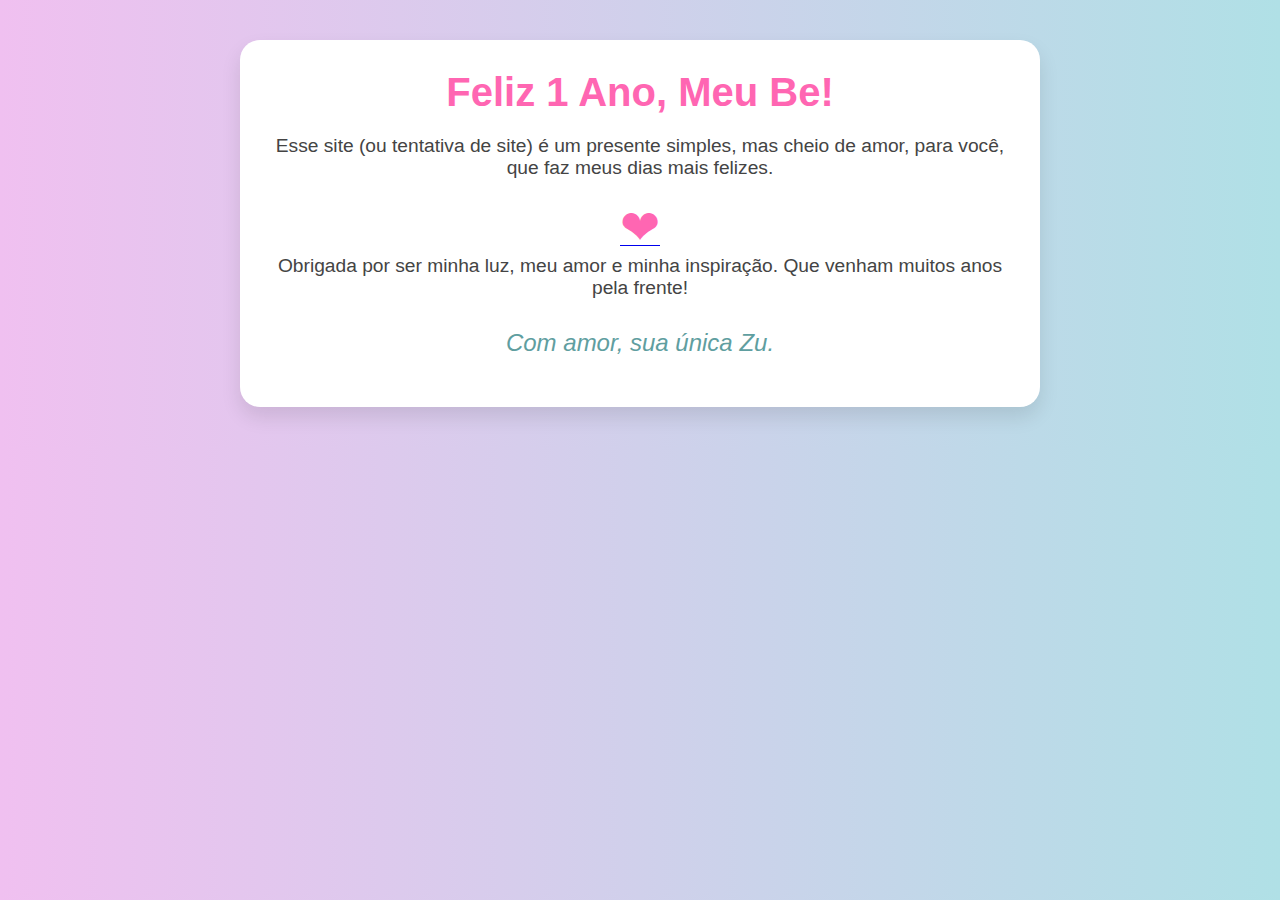
<file: index.html>
<!DOCTYPE html>
<html lang="pt-BR">
<head>
    <meta charset="UTF-8">
    <meta name="viewport" content="width=device-width, initial-scale=1.0">
    <title>Feliz 1 Ano, Meu Be!</title>
    <link rel="stylesheet" href="styles.css">
</head>
<body>
    <div class="container">
        <header>
            <h1>Feliz 1 Ano, Meu Be!</h1>
        </header>
        <main>
            <p>Esse site (ou tentativa de site) é um presente simples, mas cheio de amor, para você, que faz meus dias mais felizes.</p>
            <a href="explore.html" class="heart-link">
            <div class="heart">
                <span>❤</span>
            </div>
        </a>
        
            <p>Obrigada por ser minha luz, meu amor e minha inspiração. Que venham muitos anos pela frente!</p>
            <p class="signature">Com amor, sua única Zu.</p>
        </main>
    </div>
</body>
</html>
</file>
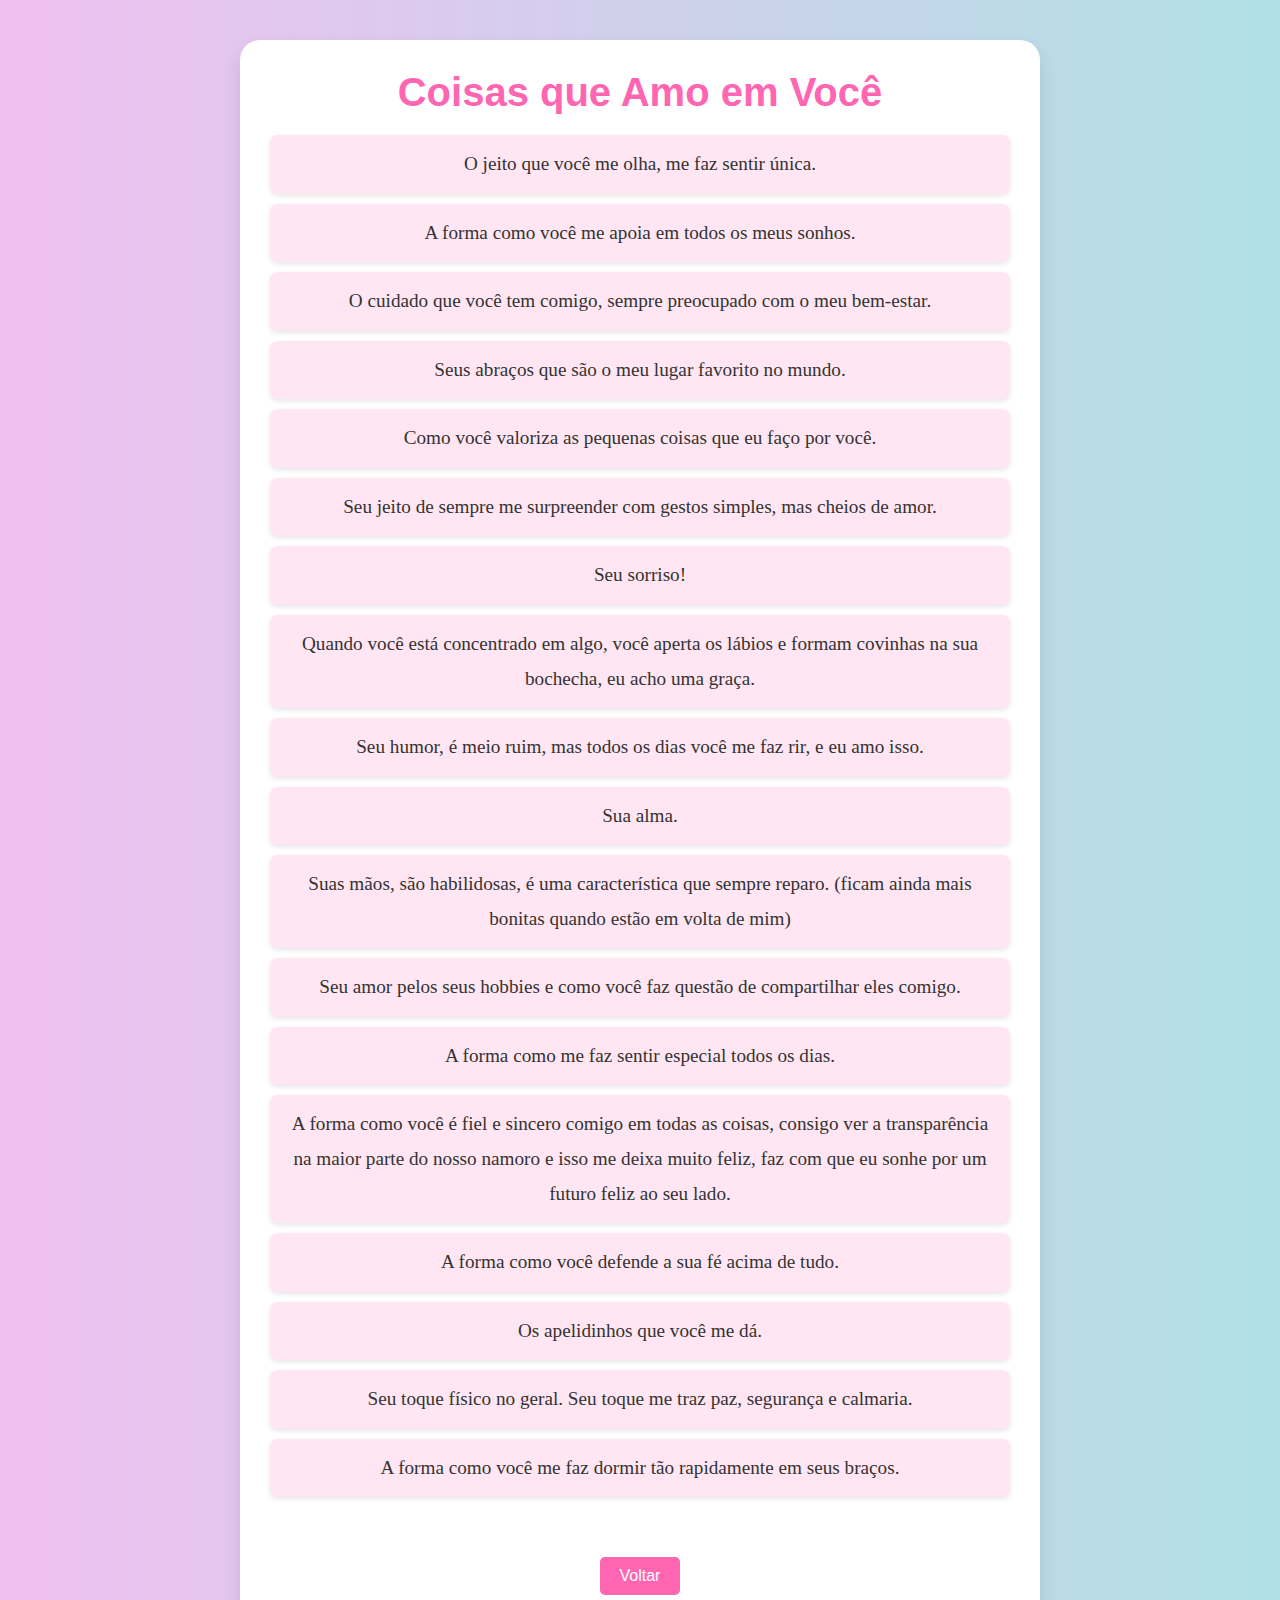
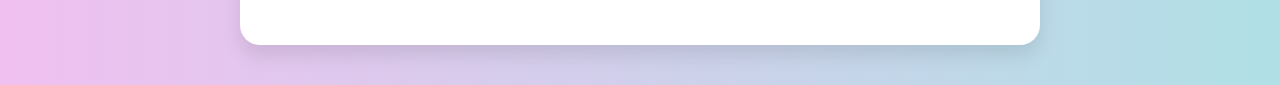
<file: coisas.html>
<!DOCTYPE html>
<html lang="pt-BR">
<head>
    <meta charset="UTF-8">
    <meta name="viewport" content="width=device-width, initial-scale=1.0">
    <title>Coisas que Amo em Você</title>
    <link rel="stylesheet" href="styles.css">
</head>
<body>
    <div class="container">
        <header>
            <h1>Coisas que Amo em Você</h1>
        </header>
        <main>
            <div class="list-container">
                <ul class="love-list">
                    <li>O jeito que você me olha, me faz sentir única.</li>
                    <li>A forma como você me apoia em todos os meus sonhos.</li>
                    <li>O cuidado que você tem comigo, sempre preocupado com o meu bem-estar.</li>
                    <li>Seus abraços que são o meu lugar favorito no mundo.</li>
                    <li>Como você valoriza as pequenas coisas que eu faço por você.</li>
                    <li>Seu jeito de sempre me surpreender com gestos simples, mas cheios de amor.</li>
                    <li>Seu sorriso!</li>
                    <li>Quando você está concentrado em algo, você aperta os lábios e formam covinhas na sua bochecha, eu acho uma graça.</li>
                    <li>Seu humor, é meio ruim, mas todos os dias você me faz rir, e eu amo isso.</li>
                    <li>Sua alma.</li>
                    <li>Suas mãos, são habilidosas, é uma característica que sempre reparo. (ficam ainda mais bonitas quando estão em volta de mim)</li>
                    <li>Seu amor pelos seus hobbies e como você faz questão de compartilhar eles comigo.</li>
                    <li>A forma como me faz sentir especial todos os dias.</li>
                    <li>A forma como você é fiel e sincero comigo em todas as coisas, consigo ver a transparência na maior parte do nosso namoro e isso me deixa muito feliz, faz com que eu sonhe por um futuro feliz ao seu lado.</li>
                    <li>A forma como você defende a sua fé acima de tudo.</li>
                    <li>Os apelidinhos que você me dá.</li>
                    <li>Seu toque físico no geral. Seu toque me traz paz, segurança e calmaria.</li>
                    <li>A forma como você me faz dormir tão rapidamente em seus braços.</li>
                </ul>
            </div>
            <footer>
                <a href="explore.html" class="button">Voltar</a>
            </footer>
        </main>
    </div>
</body>
</html>
</file>
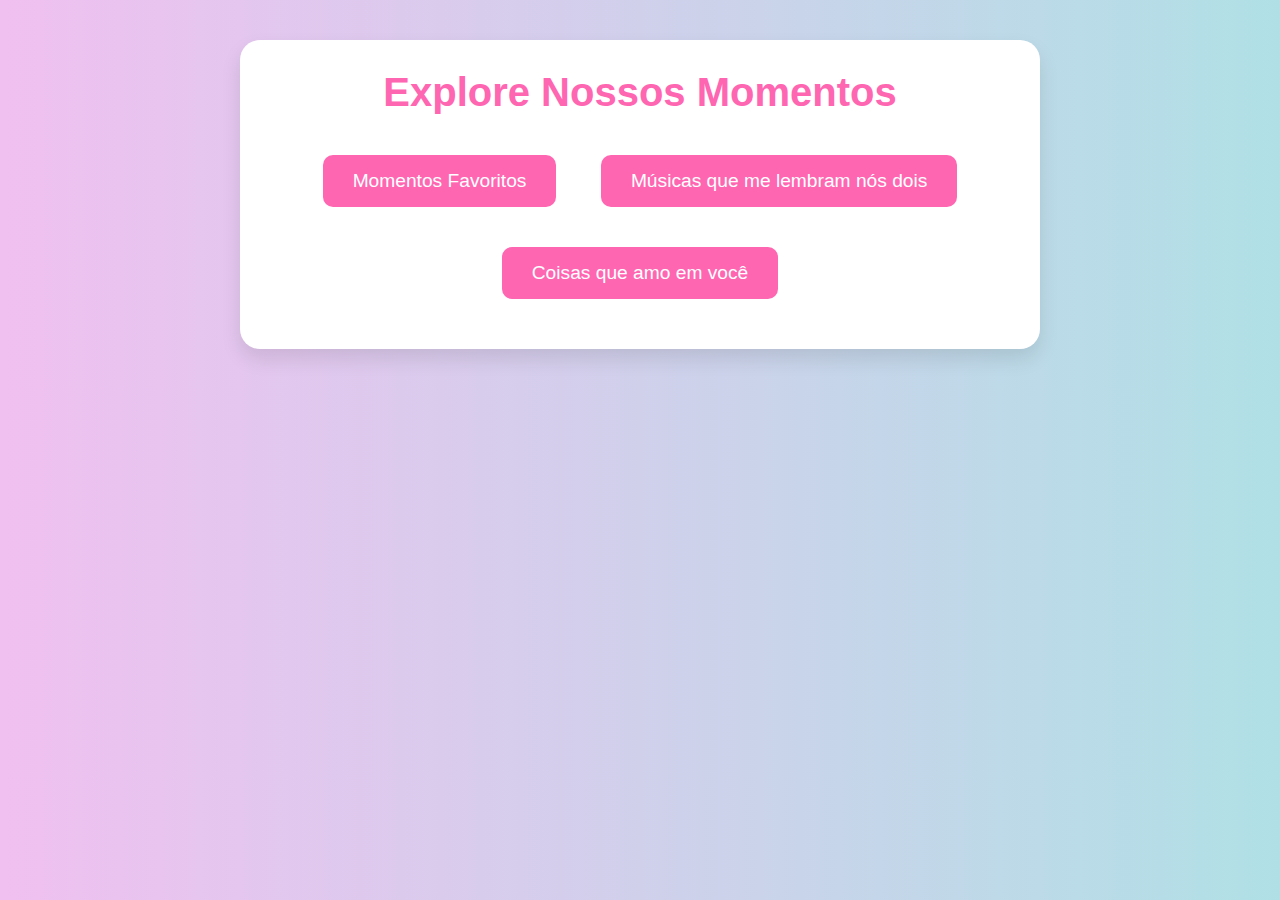
<file: explore.html>
<!DOCTYPE html>
<html lang="pt-BR">
<head>
    <meta charset="UTF-8">
    <meta name="viewport" content="width=device-width, initial-scale=1.0">
    <title>Explore Nossos Momentos</title>
    <link rel="stylesheet" href="styles.css">
</head>
<body>
    <div class="container">
        <header>
            <h1>Explore Nossos Momentos</h1>
        </header>
        <main>
            <div class="buttons">
                <a href="momentos1.html" class="button">Momentos Favoritos</a>
                <a href="musicas.html" class="button">Músicas que me lembram nós dois</a>
                <a href="coisas.html" class="button">Coisas que amo em você</a>
            </div>
        </main>
    </div>
</body>
</html>
</file>
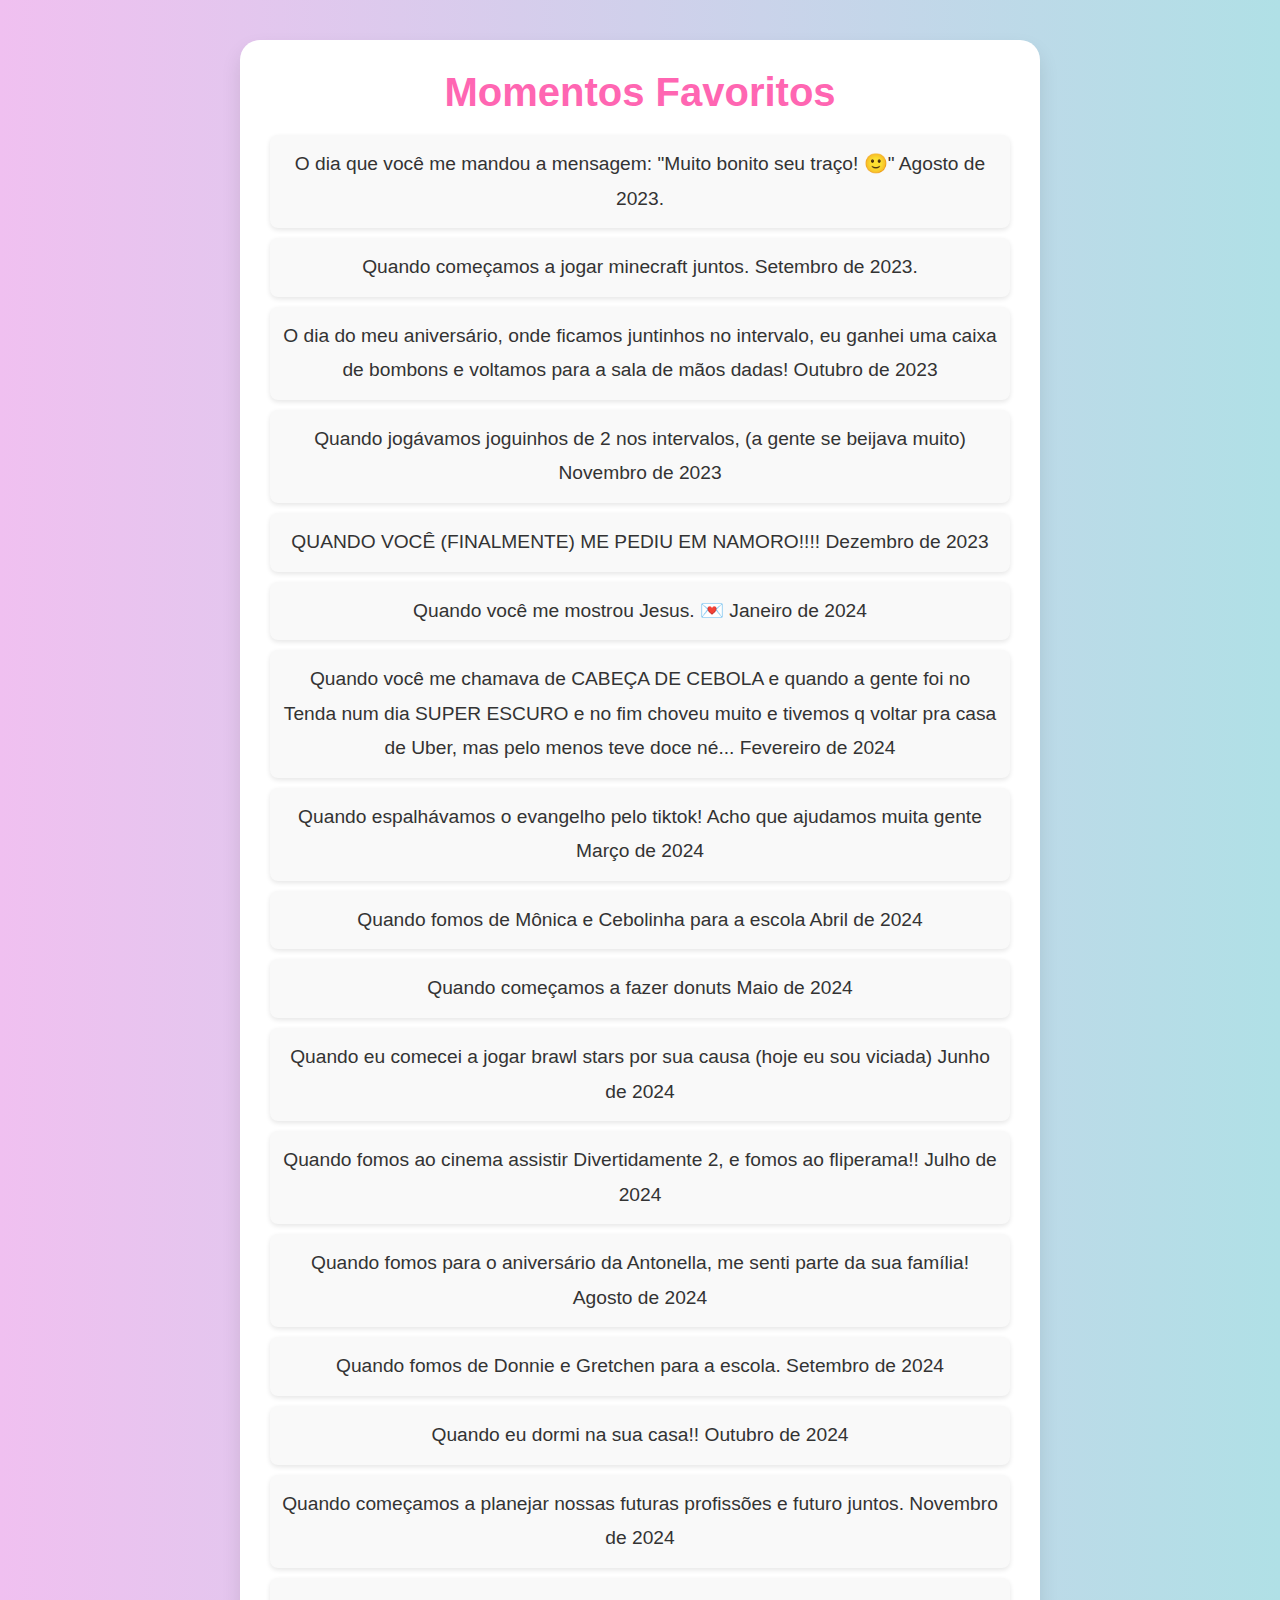
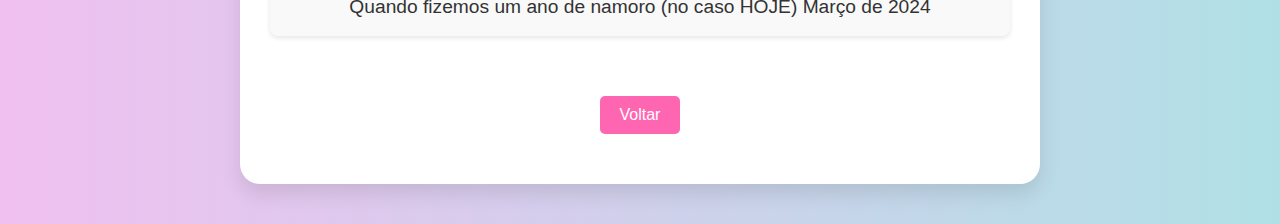
<file: momentos.html>
<!DOCTYPE html>
<html lang="pt-BR">
<head>
    <meta charset="UTF-8">
    <meta name="viewport" content="width=device-width, initial-scale=1.0">
    <title>Momentos Favoritos</title>
    <link rel="stylesheet" href="styles.css">
</head>
<body>
    <div class="container">
        <header>
            <h1>Momentos Favoritos</h1>
        </header>
        <main>
            <div class="list-container">
                <ul class="momentos-list">
                    <li>
                        O dia que você me mandou a mensagem: "Muito bonito seu traço! 🙂"
                        <span class="data">Agosto de 2023.</span>
                    </li>
                    <li>
                        Quando começamos a jogar minecraft juntos.
                        <span class="data">Setembro de 2023.</span>
                    </li>
                    <li>
                        O dia do meu aniversário, onde ficamos juntinhos no intervalo, eu ganhei uma caixa de bombons e voltamos para a sala de mãos dadas!
                        <span class="data">Outubro de 2023</span>
                    </li>
                    <li>
                        Quando jogávamos joguinhos de 2 nos intervalos, (a gente se beijava muito)
                        <span class="data">Novembro de 2023</span>
                    </li>
                    <li>
                        QUANDO VOCÊ (FINALMENTE) ME PEDIU EM NAMORO!!!!
                        <span class="data">Dezembro de 2023</span>
                    </li>
                    <li>
                        Quando você me mostrou Jesus. 💌
                        <span class="data">Janeiro de 2024</span>
                    </li>
                     <li>
                        Quando você me chamava de CABEÇA DE CEBOLA e quando a gente foi no Tenda num dia SUPER ESCURO e no fim choveu muito e tivemos q voltar pra casa de Uber, mas pelo menos teve doce né...
                        <span class="data">Fevereiro de 2024</span>
                    </li>
                    <li>
                        Quando espalhávamos o evangelho pelo tiktok! Acho que ajudamos muita gente
                        <span class="data">Março de 2024</span>
                    </li>
                    <li>
                        Quando fomos de Mônica e Cebolinha para a escola
                        <span class="data">Abril de 2024</span>
                    </li>
                    <li>
                        Quando começamos a fazer donuts
                        <span class="data">Maio de 2024</span>
                    </li>
                    <li>
                        Quando eu comecei a jogar brawl stars por sua causa (hoje eu sou viciada)
                        <span class="data">Junho de 2024</span>
                    </li>
                    <li>
                        Quando fomos ao cinema assistir Divertidamente 2, e fomos ao fliperama!!
                        <span class="data">Julho de 2024</span>
                    </li>
                    <li>
                        Quando fomos para o aniversário da Antonella, me senti parte da sua família!
                        <span class="data">Agosto de 2024</span>
                    </li>
                    <li>
                        Quando fomos de Donnie e Gretchen para a escola.
                        <span class="data">Setembro de 2024</span>
                    </li>
                    <li>
                        Quando eu dormi na sua casa!! 
                        <span class="data">Outubro de 2024</span>
                    </li>
                    <li>
                        Quando começamos a planejar nossas futuras profissões e futuro juntos.
                        <span class="data">Novembro de 2024</span>
                    </li>
                    <li>
                        Quando fizemos um ano de namoro (no caso HOJE)
                        <span class="data">Março de 2024</span>
                    </li>
                </ul>
            </div>
            <footer>
                <a href="explore.html" class="button">Voltar</a>
            </footer>
        </main>
    </div>
</body>
</html>
</file>
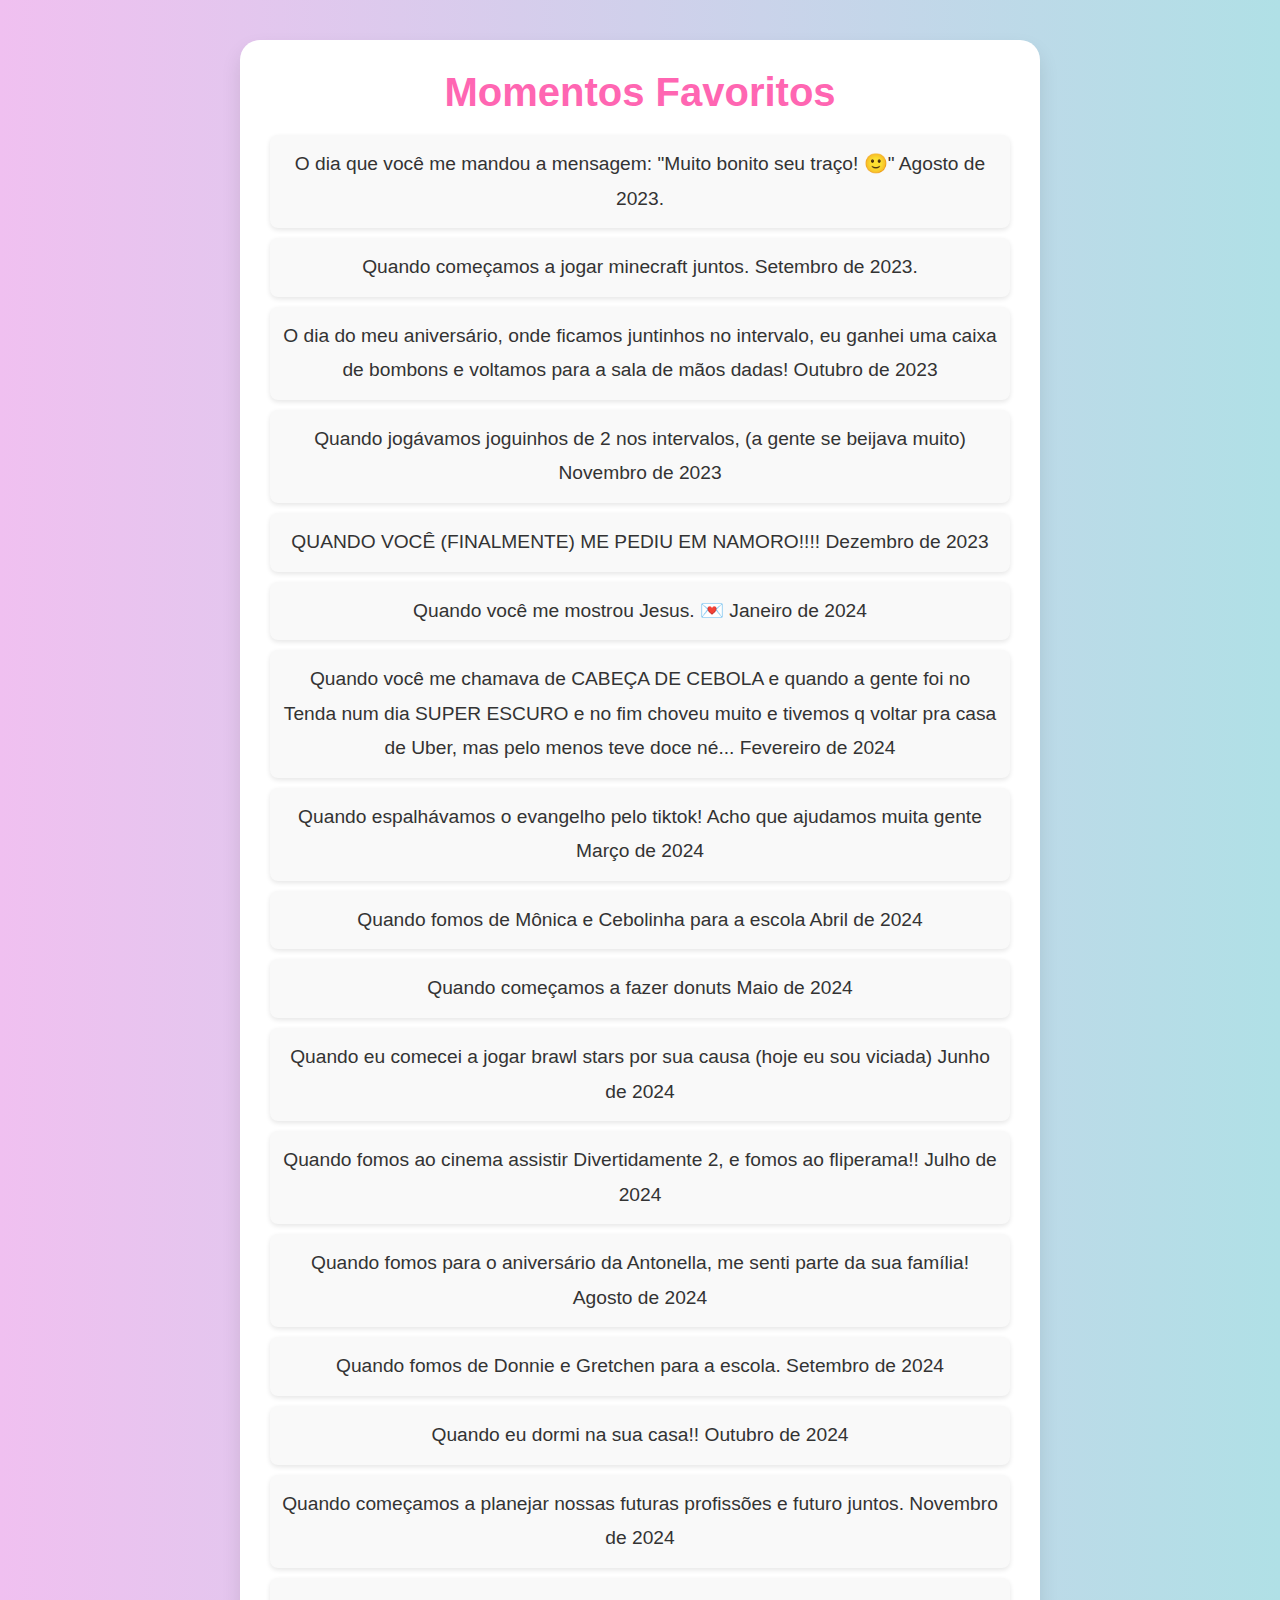
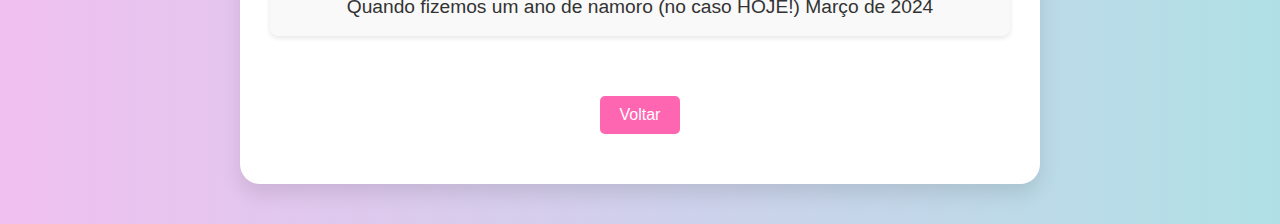
<file: momentos1.html>
<!DOCTYPE html>
<html lang="pt-BR">
<head>
    <meta charset="UTF-8">
    <meta name="viewport" content="width=device-width, initial-scale=1.0">
    <title>Momentos Favoritos</title>
    <link rel="stylesheet" href="styles.css">
</head>
<body>
    <div class="container">
        <header>
            <h1>Momentos Favoritos</h1>
        </header>
        <main>
            <div class="list-container">
                <ul class="momentos-list">
                    <li>
                        O dia que você me mandou a mensagem: "Muito bonito seu traço! 🙂"
                        <span class="data">Agosto de 2023.</span>
                    </li>
                    <li>
                        Quando começamos a jogar minecraft juntos.
                        <span class="data">Setembro de 2023.</span>
                    </li>
                    <li>
                        O dia do meu aniversário, onde ficamos juntinhos no intervalo, eu ganhei uma caixa de bombons e voltamos para a sala de mãos dadas!
                        <span class="data">Outubro de 2023</span>
                    </li>
                    <li>
                        Quando jogávamos joguinhos de 2 nos intervalos, (a gente se beijava muito)
                        <span class="data">Novembro de 2023</span>
                    </li>
                    <li>
                        QUANDO VOCÊ (FINALMENTE) ME PEDIU EM NAMORO!!!!
                        <span class="data">Dezembro de 2023</span>
                    </li>
                    <li>
                        Quando você me mostrou Jesus. 💌
                        <span class="data">Janeiro de 2024</span>
                    </li>
                     <li>
                        Quando você me chamava de CABEÇA DE CEBOLA e quando a gente foi no Tenda num dia SUPER ESCURO e no fim choveu muito e tivemos q voltar pra casa de Uber, mas pelo menos teve doce né...
                        <span class="data">Fevereiro de 2024</span>
                    </li>
                    <li>
                        Quando espalhávamos o evangelho pelo tiktok! Acho que ajudamos muita gente
                        <span class="data">Março de 2024</span>
                    </li>
                    <li>
                        Quando fomos de Mônica e Cebolinha para a escola
                        <span class="data">Abril de 2024</span>
                    </li>
                    <li>
                        Quando começamos a fazer donuts
                        <span class="data">Maio de 2024</span>
                    </li>
                    <li>
                        Quando eu comecei a jogar brawl stars por sua causa (hoje eu sou viciada)
                        <span class="data">Junho de 2024</span>
                    </li>
                    <li>
                        Quando fomos ao cinema assistir Divertidamente 2, e fomos ao fliperama!!
                        <span class="data">Julho de 2024</span>
                    </li>
                    <li>
                        Quando fomos para o aniversário da Antonella, me senti parte da sua família!
                        <span class="data">Agosto de 2024</span>
                    </li>
                    <li>
                        Quando fomos de Donnie e Gretchen para a escola.
                        <span class="data">Setembro de 2024</span>
                    </li>
                    <li>
                        Quando eu dormi na sua casa!! 
                        <span class="data">Outubro de 2024</span>
                    </li>
                    <li>
                        Quando começamos a planejar nossas futuras profissões e futuro juntos.
                        <span class="data">Novembro de 2024</span>
                    </li>
                    <li>
                        Quando fizemos um ano de namoro (no caso HOJE!)
                        <span class="data">Março de 2024</span>
                    </li>
                </ul>
            </div>
            <footer>
                <a href="explore.html" class="button">Voltar</a>
            </footer>
        </main>
    </div>
</body>
</html>
</file>
<file: styles.css>
/* Resetando estilos padrões */
* {
    margin: 0;
    padding: 0;
    box-sizing: border-box;
}

/* Corpo do site */
body {
    font-family: 'Arial', sans-serif;
    background: linear-gradient(to right, #f0c0f0, #b0e0e6); /* Rosa e Azul suaves */
    color: #333;
    text-align: center;
    padding: 40px;
}

/* Container centralizado */
.container {
    background-color: #fff;
    border-radius: 20px;
    padding: 30px;
    max-width: 800px;
    margin: 0 auto;
    box-shadow: 0 10px 20px rgba(0, 0, 0, 0.1);
}

/* Estilos para o título */
header h1 {
    font-size: 2.5em;
    color: #ff66b2; /* Rosa delicado */
    margin-bottom: 20px;
}

/* Estilo para o texto */
main p {
    font-size: 1.2em;
    color: #444;
    margin-bottom: 20px;
}

/* O coração centralizado */
.heart span {
    font-size: 3em;
    color: #ff66b2;
    margin-bottom: 20px;
}

/* Assinatura */
.signature {
    font-size: 1.5em;
    font-style: italic;
    color: #5f9ea0; /* Azul suave */
    margin-top: 30px;
}

/* Adicionando um pouco de espaço */
footer {
    margin-top: 40px;
    font-size: 1em;
}


/*pagina explore*/ 

/* Estilos gerais para o botão */
.button {
    display: inline-block;
    padding: 15px 30px;
    margin: 20px;
    text-decoration: none;
    background-color: #ff66b2; /* Cor rosa */
    color: white;
    font-size: 1.2em;
    text-align: center;
    border-radius: 10px;
    transition: background-color 0.3s ease;
}

.button:hover {
    background-color: #ff3385; /* Cor rosa mais escuro ao passar o mouse */
}

/* Adicionando alguns ajustes ao container de botões */
.buttons {
    text-align: center;
}


/* Estilos para a lista de momentos favoritos */
.momentos-list {
    list-style-type: none;
    padding: 0;
    font-size: 1.2em;
    line-height: 1.8;
    color: #333;
}

.momentos-list li {
    background-color: #f9f9f9;
    margin: 10px 0;
    padding: 12px;
    border-radius: 8px;
    box-shadow: 0 2px 5px rgba(0, 0, 0, 0.1);
}

/* Estilos gerais para o botão */
footer .button {
    display: inline-block;
    margin: 20px 0;
    text-decoration: none;
    padding: 10px 20px;
    background-color: #ff66b2; /* Cor rosa */
    color: white;
    border-radius: 5px;
    font-size: 1em;
    transition: background-color 0.3s ease;
}

footer .button:hover {
    background-color: #ff3385; /* Cor rosa mais escuro ao passar o mouse */
}


/* Estilo para a lista de "Coisas que Amo em Você" */
.love-list {
    list-style-type: none; /* Remove os marcadores padrão */
    padding: 0;
    font-size: 1.2em;
    line-height: 1.8;
    color: #333; /* Escolha uma cor harmoniosa */
}

.love-list li {
    background-color: #ffe6f2; /* Fundo rosa claro */
    margin: 10px 0;
    padding: 12px;
    border-radius: 8px;
    box-shadow: 0 2px 5px rgba(0, 0, 0, 0.1);
    font-family: 'sans-serif';
}


/* Estilos para a página "Músicas que Me Lembram Nós Dois" */
.music-container {
    display: flex;
    flex-wrap: wrap; /* Permite que as imagens fiquem em linhas */
    justify-content: center; /* Centraliza os itens */
    gap: 20px; /* Espaçamento entre as imagens */
    margin-top: 20px;
}

.music-item {
    text-align: center;
    max-width: 200px; /* Limita o tamanho das imagens */
}

.music-item img {
    width: 100%; /* Garante que a imagem se ajuste ao container */
    border-radius: 10px; /* Bordas arredondadas */
    box-shadow: 0 4px 8px rgba(0, 0, 0, 0.2);
    transition: transform 0.3s, box-shadow 0.3s;
}

.music-item img:hover {
    transform: scale(1.1); /* Aumenta levemente a imagem */
    box-shadow: 0 6px 12px rgba(0, 0, 0, 0.3);
}

.music-item p {
    margin-top: 10px;
    font-size: 1em;
    color: #555;
}
</file>
